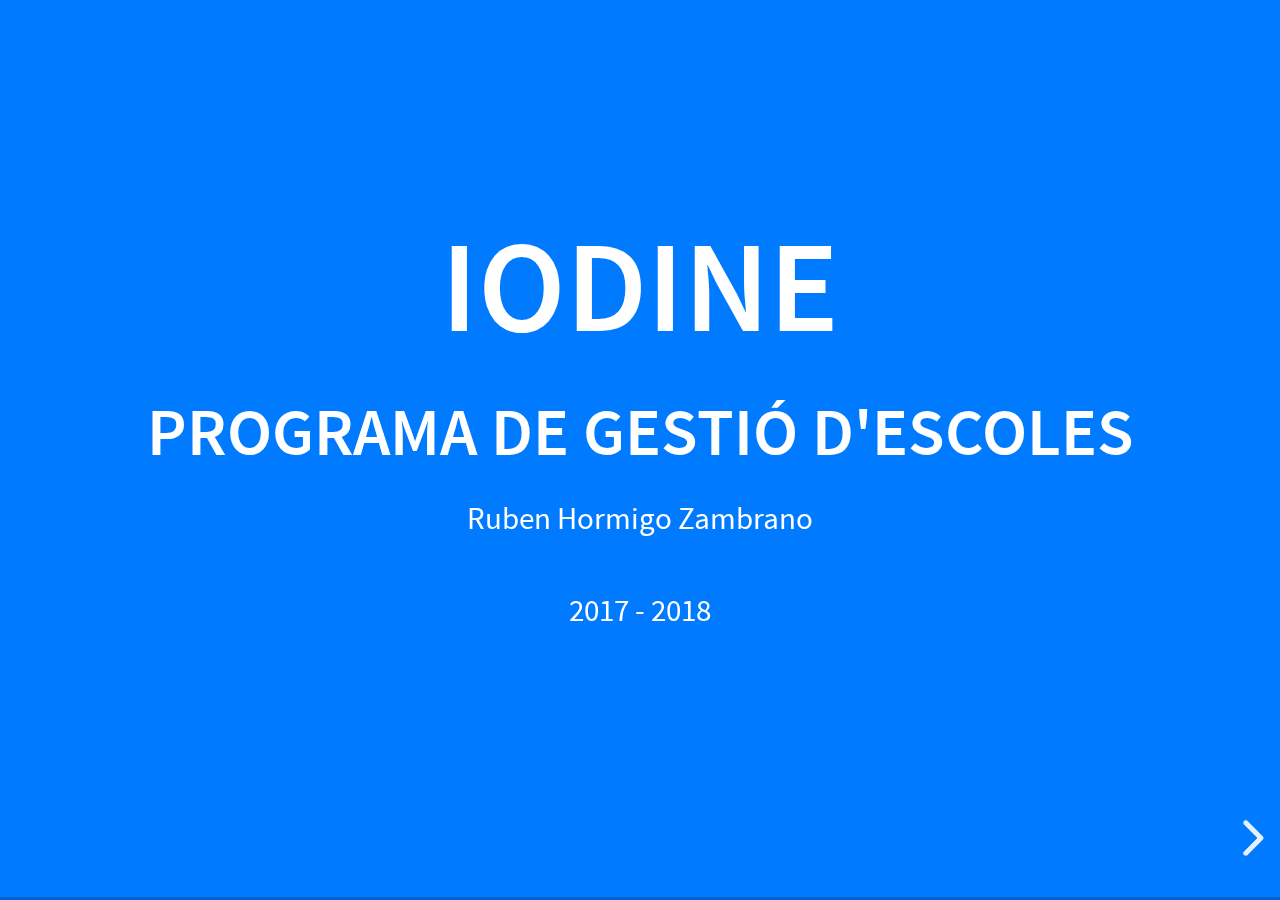
<file: index.html>
<!doctype html>
<html>
	<head>
		<meta charset="utf-8">
		<meta name="viewport" content="width=device-width, initial-scale=1.0, maximum-scale=1.0, user-scalable=no">

		<title>reveal.js</title>

		<link rel="stylesheet" href="css/reveal.css">
		<link rel="stylesheet" href="css/theme/black.css">

		<!-- Theme used for syntax highlighting of code -->
		<link rel="stylesheet" href="lib/css/zenburn.css">

		<!-- Printing and PDF exports -->
		<script>
			var link = document.createElement( 'link' );
			link.rel = 'stylesheet';
			link.type = 'text/css';
			link.href = window.location.search.match( /print-pdf/gi ) ? 'css/print/pdf.css' : 'css/print/paper.css';
			document.getElementsByTagName( 'head' )[0].appendChild( link );
		</script>
	</head>
	<body>
            <div class="reveal">
                <div class="slides">
                    <section data-background="#007bff">
                        <h1>Iodine</h1>
                        <h3>Programa de gestió d'escoles</h3>
                        <p>
                            <small>Ruben Hormigo Zambrano</small>
                        </p>
			<p>
                            <small>2017 - 2018</small>
                        </p>
                    </section>
                    <section>
                        <h3>Introducció</h3>
                        <h3>Llenguatges i eines</h3>
                        <h3>Iodine</h3>
                        <h3>Conclusions</h3>
                    </section>
                    <section>
                        <section>
                            <h3>Introducció</h3>
                            <p class="fragment">Problema</p>
                            <p class="fragment">Solució</p>
                        </section>
                        <section>
                            <h3>Objectius</h3>
                            <p>Apendre</p>
                            <p>Alertar</p>
                            <p>Modular</p>
                        </section>
                    </section>
                    <section>
                        <section>
                            <h3>Llenguatges i eines</h3>
                        </section>
                        <section data-background='#F4511E'>
                            <h4>HTML</h4>
                            <pre><code class="hljs" data-trim contenteditable>&lt;h1&gt;Text gran&lt;/h1&gt;
&lt;h6&gt;Text petit&lt;/h6&gt;
&lt;a href='https://google.es' target="_blank"&gt;Link&lt;/a&gt;</code></pre>
                            <div style='background-color: white; color: black; text-align: left; width: 90%; margin: 20px auto; padding: 20px; height: 50vh;'>
                                <h1 style='color: black;'>Text gran</h1>
                                <h6 style='color: black;'>Text petit</h6>
                                <a href='https://google.es' target="_blank">Link</a>
                            </div>
                        </section>
                        <section data-background="#1976D2">
                            <h6>CSS</h6>
                            <pre><code class="hljs" data-trim contenteditable>.text {
    color: white;
}</code></pre>
                            <button style='background-color: #3f3f3f;
    border: none;
    color: white;
    padding: 15px 32px;
    text-align: center;
    text-decoration: none;
    display: inline-block;
    font-size: 0.55em;
    font-family: monospace;
    line-height: 1.2em;
    width: 90%;
    margin: 20px;' onclick='document.getElementById("text-exemple-css").style.color = "black";'>Aplicar CSS</button>
                            <div style='background-color: white; text-align: left; width: 90%; margin: 20px auto; padding: 20px; height: 50vh;'>
                                <span id='text-exemple-css' style='transition: all 1s ease-in-out;'>Ara es veu correctament!</span>
                            </div>
                        </section>
                        <section data-background="#F9A825">
                            <h6>JS</h6>
                            <pre><code class="hljs" data-trim contenteditable>var nombres_primers = [];
var actual = 2;
while(actual < 30){
    var es = true;
    nombres_primers.forEach(function(nombre) {
        if(actual % nombre === 0) es = false;
    });
    if(es === true) nombres_primers.push(actual);
    actual++;
}</code></pre>
                            <button style='background-color: #3f3f3f;border: none;color: white;padding: 15px 32px;text-align: center;text-decoration: none;display: inline-block;font-size: 0.55em;font-family: monospace;line-height: 1.2em;width: 90%;margin: 20px;' onclick='
                                    var nombres_primers = [];
                                    var actual = 2;
                                    while(actual < 30){
                                        var es = true;
                                        nombres_primers.forEach(function(nombre) {
                                            if(actual % nombre === 0) es = false;
                                        });
                                        if(es === true) nombres_primers.push(actual);
                                        actual++;
                                        document.getElementById("resultat-exemple-js").innerHTML = "["+nombres_primers+"]";
                                    }
                                                                '>Executar</button>
                            <div style='background-color: white; text-align: left; width: 90%; margin: 20px auto; padding: 20px; height: 54px;'>
                                <span id='resultat-exemple-js'>[]</span>
                            </div>
                        </section>
                        <section>
                            <h3>Bootstrap</h3>
                            <h3>JQuery</h3>
                            <h3>Fontawesome</h3>
                            <h3>Firebase</h3>
                            <h3>Google PWA</h3>
                        </section>
                        <section>
                            <h3>NETBEANS IDE</h3>
                            <h3>WAMPServer</h3>
                        </section>
                    </section>
                    <section data-background="https://frigoris-817ba.firebaseapp.com/img/wallpaper_main.png">
                        <h3>IODINE</h3>
                        <a href='https://frigoris-817ba.firebaseapp.com/?' target="_blank" style='background-color: #004999;border: none;color: white;padding: 15px 32px;text-align: center;text-decoration: none;display: inline-block;font-size: 0.55em;line-height: 1.2em;width: 90%;margin: 20px;'>ACCEDIR</a>
                    </section>
                    <section>
                        <h3>CONCLUSIONS</h3>
			<p>Objectius</p>
			<p>Seguretat</p>
		        <p>Millores</p>
                    </section>
                </div>
            </div>
            
            

            <script src="lib/js/head.min.js"></script>
            <script src="js/reveal.js"></script>

            <script>
                    // More info about config & dependencies:
                    // - https://github.com/hakimel/reveal.js#configuration
                    // - https://github.com/hakimel/reveal.js#dependencies
                    Reveal.initialize({
                            dependencies: [
                                    { src: 'plugin/markdown/marked.js' },
                                    { src: 'plugin/markdown/markdown.js' },
                                    { src: 'plugin/notes/notes.js', async: true },
                                    { src: 'plugin/highlight/highlight.js', async: true, callback: function() { hljs.initHighlightingOnLoad(); } }
                            ]
                    });
            </script>
	</body>
</html>
</file>
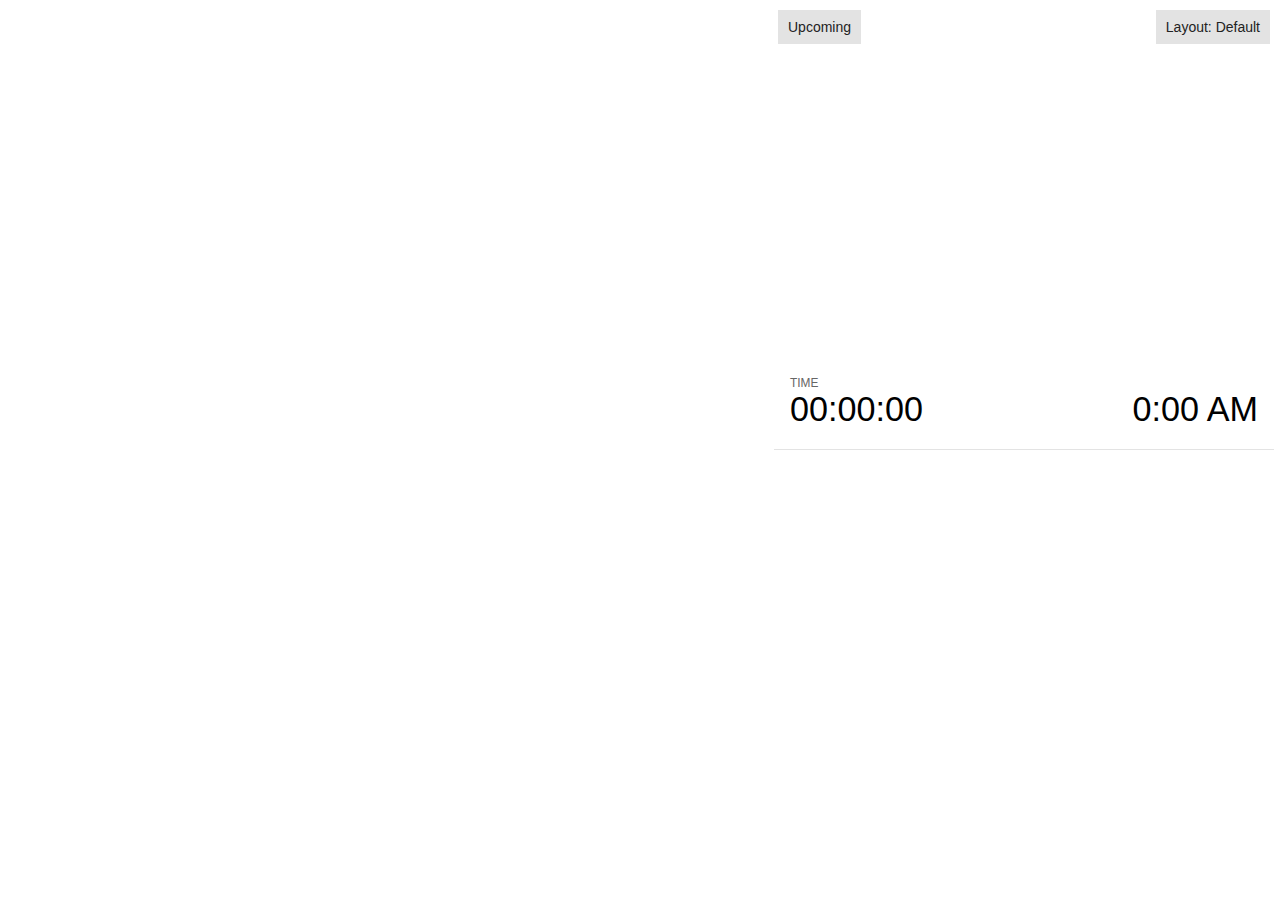
<file: plugin/notes/notes.html>
<!doctype html>
<html lang="en">
	<head>
		<meta charset="utf-8">

		<title>reveal.js - Slide Notes</title>

		<style>
			body {
				font-family: Helvetica;
				font-size: 18px;
			}

			#current-slide,
			#upcoming-slide,
			#speaker-controls {
				padding: 6px;
				box-sizing: border-box;
				-moz-box-sizing: border-box;
			}

			#current-slide iframe,
			#upcoming-slide iframe {
				width: 100%;
				height: 100%;
				border: 1px solid #ddd;
			}

			#current-slide .label,
			#upcoming-slide .label {
				position: absolute;
				top: 10px;
				left: 10px;
				z-index: 2;
			}

			.overlay-element {
				height: 34px;
				line-height: 34px;
				padding: 0 10px;
				text-shadow: none;
				background: rgba( 220, 220, 220, 0.8 );
				color: #222;
				font-size: 14px;
			}

			.overlay-element.interactive:hover {
				background: rgba( 220, 220, 220, 1 );
			}

			#current-slide {
				position: absolute;
				width: 60%;
				height: 100%;
				top: 0;
				left: 0;
				padding-right: 0;
			}

			#upcoming-slide {
				position: absolute;
				width: 40%;
				height: 40%;
				right: 0;
				top: 0;
			}

			/* Speaker controls */
			#speaker-controls {
				position: absolute;
				top: 40%;
				right: 0;
				width: 40%;
				height: 60%;
				overflow: auto;
				font-size: 18px;
			}

				.speaker-controls-time.hidden,
				.speaker-controls-notes.hidden {
					display: none;
				}

				.speaker-controls-time .label,
				.speaker-controls-pace .label,
				.speaker-controls-notes .label {
					text-transform: uppercase;
					font-weight: normal;
					font-size: 0.66em;
					color: #666;
					margin: 0;
				}

				.speaker-controls-time, .speaker-controls-pace {
					border-bottom: 1px solid rgba( 200, 200, 200, 0.5 );
					margin-bottom: 10px;
					padding: 10px 16px;
					padding-bottom: 20px;
					cursor: pointer;
				}

				.speaker-controls-time .reset-button {
					opacity: 0;
					float: right;
					color: #666;
					text-decoration: none;
				}
				.speaker-controls-time:hover .reset-button {
					opacity: 1;
				}

				.speaker-controls-time .timer,
				.speaker-controls-time .clock {
					width: 50%;
				}

				.speaker-controls-time .timer,
				.speaker-controls-time .clock,
				.speaker-controls-time .pacing .hours-value,
				.speaker-controls-time .pacing .minutes-value,
				.speaker-controls-time .pacing .seconds-value {
					font-size: 1.9em;
				}

				.speaker-controls-time .timer {
					float: left;
				}

				.speaker-controls-time .clock {
					float: right;
					text-align: right;
				}

				.speaker-controls-time span.mute {
					opacity: 0.3;
				}

				.speaker-controls-time .pacing-title {
					margin-top: 5px;
				}

				.speaker-controls-time .pacing.ahead {
					color: blue;
				}

				.speaker-controls-time .pacing.on-track {
					color: green;
				}

				.speaker-controls-time .pacing.behind {
					color: red;
				}

				.speaker-controls-notes {
					padding: 10px 16px;
				}

				.speaker-controls-notes .value {
					margin-top: 5px;
					line-height: 1.4;
					font-size: 1.2em;
				}

			/* Layout selector */
			#speaker-layout {
				position: absolute;
				top: 10px;
				right: 10px;
				color: #222;
				z-index: 10;
			}
				#speaker-layout select {
					position: absolute;
					width: 100%;
					height: 100%;
					top: 0;
					left: 0;
					border: 0;
					box-shadow: 0;
					cursor: pointer;
					opacity: 0;

					font-size: 1em;
					background-color: transparent;

					-moz-appearance: none;
					-webkit-appearance: none;
					-webkit-tap-highlight-color: rgba(0, 0, 0, 0);
				}

				#speaker-layout select:focus {
					outline: none;
					box-shadow: none;
				}

			.clear {
				clear: both;
			}

			/* Speaker layout: Wide */
			body[data-speaker-layout="wide"] #current-slide,
			body[data-speaker-layout="wide"] #upcoming-slide {
				width: 50%;
				height: 45%;
				padding: 6px;
			}

			body[data-speaker-layout="wide"] #current-slide {
				top: 0;
				left: 0;
			}

			body[data-speaker-layout="wide"] #upcoming-slide {
				top: 0;
				left: 50%;
			}

			body[data-speaker-layout="wide"] #speaker-controls {
				top: 45%;
				left: 0;
				width: 100%;
				height: 50%;
				font-size: 1.25em;
			}

			/* Speaker layout: Tall */
			body[data-speaker-layout="tall"] #current-slide,
			body[data-speaker-layout="tall"] #upcoming-slide {
				width: 45%;
				height: 50%;
				padding: 6px;
			}

			body[data-speaker-layout="tall"] #current-slide {
				top: 0;
				left: 0;
			}

			body[data-speaker-layout="tall"] #upcoming-slide {
				top: 50%;
				left: 0;
			}

			body[data-speaker-layout="tall"] #speaker-controls {
				padding-top: 40px;
				top: 0;
				left: 45%;
				width: 55%;
				height: 100%;
				font-size: 1.25em;
			}

			/* Speaker layout: Notes only */
			body[data-speaker-layout="notes-only"] #current-slide,
			body[data-speaker-layout="notes-only"] #upcoming-slide {
				display: none;
			}

			body[data-speaker-layout="notes-only"] #speaker-controls {
				padding-top: 40px;
				top: 0;
				left: 0;
				width: 100%;
				height: 100%;
				font-size: 1.25em;
			}

			@media screen and (max-width: 1080px) {
				body[data-speaker-layout="default"] #speaker-controls {
					font-size: 16px;
				}
			}

			@media screen and (max-width: 900px) {
				body[data-speaker-layout="default"] #speaker-controls {
					font-size: 14px;
				}
			}

			@media screen and (max-width: 800px) {
				body[data-speaker-layout="default"] #speaker-controls {
					font-size: 12px;
				}
			}

		</style>
	</head>

	<body>

		<div id="current-slide"></div>
		<div id="upcoming-slide"><span class="overlay-element label">Upcoming</span></div>
		<div id="speaker-controls">
			<div class="speaker-controls-time">
				<h4 class="label">Time <span class="reset-button">Click to Reset</span></h4>
				<div class="clock">
					<span class="clock-value">0:00 AM</span>
				</div>
				<div class="timer">
					<span class="hours-value">00</span><span class="minutes-value">:00</span><span class="seconds-value">:00</span>
				</div>
				<div class="clear"></div>

				<h4 class="label pacing-title" style="display: none">Pacing – Time to finish current slide</h4>
				<div class="pacing" style="display: none">
					<span class="hours-value">00</span><span class="minutes-value">:00</span><span class="seconds-value">:00</span>
				</div>
			</div>

			<div class="speaker-controls-notes hidden">
				<h4 class="label">Notes</h4>
				<div class="value"></div>
			</div>
		</div>
		<div id="speaker-layout" class="overlay-element interactive">
			<span class="speaker-layout-label"></span>
			<select class="speaker-layout-dropdown"></select>
		</div>

		<script src="../../plugin/markdown/marked.js"></script>
		<script>

			(function() {

				var notes,
					notesValue,
					currentState,
					currentSlide,
					upcomingSlide,
					layoutLabel,
					layoutDropdown,
					connected = false;

				var SPEAKER_LAYOUTS = {
					'default': 'Default',
					'wide': 'Wide',
					'tall': 'Tall',
					'notes-only': 'Notes only'
				};

				setupLayout();

				window.addEventListener( 'message', function( event ) {

					var data = JSON.parse( event.data );

					// The overview mode is only useful to the reveal.js instance
					// where navigation occurs so we don't sync it
					if( data.state ) delete data.state.overview;

					// Messages sent by the notes plugin inside of the main window
					if( data && data.namespace === 'reveal-notes' ) {
						if( data.type === 'connect' ) {
							handleConnectMessage( data );
						}
						else if( data.type === 'state' ) {
							handleStateMessage( data );
						}
					}
					// Messages sent by the reveal.js inside of the current slide preview
					else if( data && data.namespace === 'reveal' ) {
						if( /ready/.test( data.eventName ) ) {
							// Send a message back to notify that the handshake is complete
							window.opener.postMessage( JSON.stringify({ namespace: 'reveal-notes', type: 'connected'} ), '*' );
						}
						else if( /slidechanged|fragmentshown|fragmenthidden|paused|resumed/.test( data.eventName ) && currentState !== JSON.stringify( data.state ) ) {

							window.opener.postMessage( JSON.stringify({ method: 'setState', args: [ data.state ]} ), '*' );

						}
					}

				} );

				/**
				 * Called when the main window is trying to establish a
				 * connection.
				 */
				function handleConnectMessage( data ) {

					if( connected === false ) {
						connected = true;

						setupIframes( data );
						setupKeyboard();
						setupNotes();
						setupTimer();
					}

				}

				/**
				 * Called when the main window sends an updated state.
				 */
				function handleStateMessage( data ) {

					// Store the most recently set state to avoid circular loops
					// applying the same state
					currentState = JSON.stringify( data.state );

					// No need for updating the notes in case of fragment changes
					if ( data.notes ) {
						notes.classList.remove( 'hidden' );
						notesValue.style.whiteSpace = data.whitespace;
						if( data.markdown ) {
							notesValue.innerHTML = marked( data.notes );
						}
						else {
							notesValue.innerHTML = data.notes;
						}
					}
					else {
						notes.classList.add( 'hidden' );
					}

					// Update the note slides
					currentSlide.contentWindow.postMessage( JSON.stringify({ method: 'setState', args: [ data.state ] }), '*' );
					upcomingSlide.contentWindow.postMessage( JSON.stringify({ method: 'setState', args: [ data.state ] }), '*' );
					upcomingSlide.contentWindow.postMessage( JSON.stringify({ method: 'next' }), '*' );

				}

				// Limit to max one state update per X ms
				handleStateMessage = debounce( handleStateMessage, 200 );

				/**
				 * Forward keyboard events to the current slide window.
				 * This enables keyboard events to work even if focus
				 * isn't set on the current slide iframe.
				 */
				function setupKeyboard() {

					document.addEventListener( 'keydown', function( event ) {
						currentSlide.contentWindow.postMessage( JSON.stringify({ method: 'triggerKey', args: [ event.keyCode ] }), '*' );
					} );

				}

				/**
				 * Creates the preview iframes.
				 */
				function setupIframes( data ) {

					var params = [
						'receiver',
						'progress=false',
						'history=false',
						'transition=none',
						'autoSlide=0',
						'backgroundTransition=none'
					].join( '&' );

					var urlSeparator = /\?/.test(data.url) ? '&' : '?';
					var hash = '#/' + data.state.indexh + '/' + data.state.indexv;
					var currentURL = data.url + urlSeparator + params + '&postMessageEvents=true' + hash;
					var upcomingURL = data.url + urlSeparator + params + '&controls=false' + hash;

					currentSlide = document.createElement( 'iframe' );
					currentSlide.setAttribute( 'width', 1280 );
					currentSlide.setAttribute( 'height', 1024 );
					currentSlide.setAttribute( 'src', currentURL );
					document.querySelector( '#current-slide' ).appendChild( currentSlide );

					upcomingSlide = document.createElement( 'iframe' );
					upcomingSlide.setAttribute( 'width', 640 );
					upcomingSlide.setAttribute( 'height', 512 );
					upcomingSlide.setAttribute( 'src', upcomingURL );
					document.querySelector( '#upcoming-slide' ).appendChild( upcomingSlide );

				}

				/**
				 * Setup the notes UI.
				 */
				function setupNotes() {

					notes = document.querySelector( '.speaker-controls-notes' );
					notesValue = document.querySelector( '.speaker-controls-notes .value' );

				}

				function getTimings() {

					var slides = Reveal.getSlides();
					var defaultTiming = Reveal.getConfig().defaultTiming;
					if (defaultTiming == null) {
						return null;
					}
					var timings = [];
					for ( var i in slides ) {
						var slide = slides[i];
						var timing = defaultTiming;
						if( slide.hasAttribute( 'data-timing' )) {
							var t = slide.getAttribute( 'data-timing' );
							timing = parseInt(t);
							if( isNaN(timing) ) {
								console.warn("Could not parse timing '" + t + "' of slide " + i + "; using default of " + defaultTiming);
								timing = defaultTiming;
							}
						}
						timings.push(timing);
					}
					return timings;

				}

				/**
				 * Return the number of seconds allocated for presenting
				 * all slides up to and including this one.
				 */
				function getTimeAllocated(timings) {

					var slides = Reveal.getSlides();
					var allocated = 0;
					var currentSlide = Reveal.getSlidePastCount();
					for (var i in slides.slice(0, currentSlide + 1)) {
						allocated += timings[i];
					}
					return allocated;

				}

				/**
				 * Create the timer and clock and start updating them
				 * at an interval.
				 */
				function setupTimer() {

					var start = new Date(),
					timeEl = document.querySelector( '.speaker-controls-time' ),
					clockEl = timeEl.querySelector( '.clock-value' ),
					hoursEl = timeEl.querySelector( '.hours-value' ),
					minutesEl = timeEl.querySelector( '.minutes-value' ),
					secondsEl = timeEl.querySelector( '.seconds-value' ),
					pacingTitleEl = timeEl.querySelector( '.pacing-title' ),
					pacingEl = timeEl.querySelector( '.pacing' ),
					pacingHoursEl = pacingEl.querySelector( '.hours-value' ),
					pacingMinutesEl = pacingEl.querySelector( '.minutes-value' ),
					pacingSecondsEl = pacingEl.querySelector( '.seconds-value' );

					var timings = getTimings();
					if (timings !== null) {
						pacingTitleEl.style.removeProperty('display');
						pacingEl.style.removeProperty('display');
					}

					function _displayTime( hrEl, minEl, secEl, time) {

						var sign = Math.sign(time) == -1 ? "-" : "";
						time = Math.abs(Math.round(time / 1000));
						var seconds = time % 60;
						var minutes = Math.floor( time / 60 ) % 60 ;
						var hours = Math.floor( time / ( 60 * 60 )) ;
						hrEl.innerHTML = sign + zeroPadInteger( hours );
						if (hours == 0) {
							hrEl.classList.add( 'mute' );
						}
						else {
							hrEl.classList.remove( 'mute' );
						}
						minEl.innerHTML = ':' + zeroPadInteger( minutes );
						if (hours == 0 && minutes == 0) {
							minEl.classList.add( 'mute' );
						}
						else {
							minEl.classList.remove( 'mute' );
						}
						secEl.innerHTML = ':' + zeroPadInteger( seconds );
					}

					function _updateTimer() {

						var diff, hours, minutes, seconds,
						now = new Date();

						diff = now.getTime() - start.getTime();

						clockEl.innerHTML = now.toLocaleTimeString( 'en-US', { hour12: true, hour: '2-digit', minute:'2-digit' } );
						_displayTime( hoursEl, minutesEl, secondsEl, diff );
						if (timings !== null) {
							_updatePacing(diff);
						}

					}

					function _updatePacing(diff) {

						var slideEndTiming = getTimeAllocated(timings) * 1000;
						var currentSlide = Reveal.getSlidePastCount();
						var currentSlideTiming = timings[currentSlide] * 1000;
						var timeLeftCurrentSlide = slideEndTiming - diff;
						if (timeLeftCurrentSlide < 0) {
							pacingEl.className = 'pacing behind';
						}
						else if (timeLeftCurrentSlide < currentSlideTiming) {
							pacingEl.className = 'pacing on-track';
						}
						else {
							pacingEl.className = 'pacing ahead';
						}
						_displayTime( pacingHoursEl, pacingMinutesEl, pacingSecondsEl, timeLeftCurrentSlide );

					}

					// Update once directly
					_updateTimer();

					// Then update every second
					setInterval( _updateTimer, 1000 );

					function _resetTimer() {

						if (timings == null) {
							start = new Date();
						}
						else {
							// Reset timer to beginning of current slide
							var slideEndTiming = getTimeAllocated(timings) * 1000;
							var currentSlide = Reveal.getSlidePastCount();
							var currentSlideTiming = timings[currentSlide] * 1000;
							var previousSlidesTiming = slideEndTiming - currentSlideTiming;
							var now = new Date();
							start = new Date(now.getTime() - previousSlidesTiming);
						}
						_updateTimer();

					}

					timeEl.addEventListener( 'click', function() {
						_resetTimer();
						return false;
					} );

				}

				/**
				 * Sets up the speaker view layout and layout selector.
				 */
				function setupLayout() {

					layoutDropdown = document.querySelector( '.speaker-layout-dropdown' );
					layoutLabel = document.querySelector( '.speaker-layout-label' );

					// Render the list of available layouts
					for( var id in SPEAKER_LAYOUTS ) {
						var option = document.createElement( 'option' );
						option.setAttribute( 'value', id );
						option.textContent = SPEAKER_LAYOUTS[ id ];
						layoutDropdown.appendChild( option );
					}

					// Monitor the dropdown for changes
					layoutDropdown.addEventListener( 'change', function( event ) {

						setLayout( layoutDropdown.value );

					}, false );

					// Restore any currently persisted layout
					setLayout( getLayout() );

				}

				/**
				 * Sets a new speaker view layout. The layout is persisted
				 * in local storage.
				 */
				function setLayout( value ) {

					var title = SPEAKER_LAYOUTS[ value ];

					layoutLabel.innerHTML = 'Layout' + ( title ? ( ': ' + title ) : '' );
					layoutDropdown.value = value;

					document.body.setAttribute( 'data-speaker-layout', value );

					// Persist locally
					if( supportsLocalStorage() ) {
						window.localStorage.setItem( 'reveal-speaker-layout', value );
					}

				}

				/**
				 * Returns the ID of the most recently set speaker layout
				 * or our default layout if none has been set.
				 */
				function getLayout() {

					if( supportsLocalStorage() ) {
						var layout = window.localStorage.getItem( 'reveal-speaker-layout' );
						if( layout ) {
							return layout;
						}
					}

					// Default to the first record in the layouts hash
					for( var id in SPEAKER_LAYOUTS ) {
						return id;
					}

				}

				function supportsLocalStorage() {

					try {
						localStorage.setItem('test', 'test');
						localStorage.removeItem('test');
						return true;
					}
					catch( e ) {
						return false;
					}

				}

				function zeroPadInteger( num ) {

					var str = '00' + parseInt( num );
					return str.substring( str.length - 2 );

				}

				/**
				 * Limits the frequency at which a function can be called.
				 */
				function debounce( fn, ms ) {

					var lastTime = 0,
						timeout;

					return function() {

						var args = arguments;
						var context = this;

						clearTimeout( timeout );

						var timeSinceLastCall = Date.now() - lastTime;
						if( timeSinceLastCall > ms ) {
							fn.apply( context, args );
							lastTime = Date.now();
						}
						else {
							timeout = setTimeout( function() {
								fn.apply( context, args );
								lastTime = Date.now();
							}, ms - timeSinceLastCall );
						}

					}

				}

			})();

		</script>
	</body>
</html>
</file>
<file: css/theme/black.css>
/**
 * Black theme for reveal.js. This is the opposite of the 'white' theme.
 *
 * By Hakim El Hattab, http://hakim.se
 */
@import url(../../lib/font/source-sans-pro/source-sans-pro.css);
section.has-light-background, section.has-light-background h1, section.has-light-background h2, section.has-light-background h3, section.has-light-background h4, section.has-light-background h5, section.has-light-background h6 {
  color: #222; }

/*********************************************
 * GLOBAL STYLES
 *********************************************/
body {
  background: #222;
  background-color: #222; }

.reveal {
  font-family: "Source Sans Pro", Helvetica, sans-serif;
  font-size: 42px;
  font-weight: normal;
  color: #fff; }

::selection {
  color: #fff;
  background: #bee4fd;
  text-shadow: none; }

::-moz-selection {
  color: #fff;
  background: #bee4fd;
  text-shadow: none; }

.reveal .slides > section,
.reveal .slides > section > section {
  line-height: 1.3;
  font-weight: inherit; }

/*********************************************
 * HEADERS
 *********************************************/
.reveal h1,
.reveal h2,
.reveal h3,
.reveal h4,
.reveal h5,
.reveal h6 {
  margin: 0 0 20px 0;
  color: #fff;
  font-family: "Source Sans Pro", Helvetica, sans-serif;
  font-weight: 600;
  line-height: 1.2;
  letter-spacing: normal;
  text-transform: uppercase;
  text-shadow: none;
  word-wrap: break-word; }

.reveal h1 {
  font-size: 2.5em; }

.reveal h2 {
  font-size: 1.6em; }

.reveal h3 {
  font-size: 1.3em; }

.reveal h4 {
  font-size: 1em; }

.reveal h1 {
  text-shadow: none; }

/*********************************************
 * OTHER
 *********************************************/
.reveal p {
  margin: 20px 0;
  line-height: 1.3; }

/* Ensure certain elements are never larger than the slide itself */
.reveal img,
.reveal video,
.reveal iframe {
  max-width: 95%;
  max-height: 95%; }

.reveal strong,
.reveal b {
  font-weight: bold; }

.reveal em {
  font-style: italic; }

.reveal ol,
.reveal dl,
.reveal ul {
  display: inline-block;
  text-align: left;
  margin: 0 0 0 1em; }

.reveal ol {
  list-style-type: decimal; }

.reveal ul {
  list-style-type: disc; }

.reveal ul ul {
  list-style-type: square; }

.reveal ul ul ul {
  list-style-type: circle; }

.reveal ul ul,
.reveal ul ol,
.reveal ol ol,
.reveal ol ul {
  display: block;
  margin-left: 40px; }

.reveal dt {
  font-weight: bold; }

.reveal dd {
  margin-left: 40px; }

.reveal blockquote {
  display: block;
  position: relative;
  width: 70%;
  margin: 20px auto;
  padding: 5px;
  font-style: italic;
  background: rgba(255, 255, 255, 0.05);
  box-shadow: 0px 0px 2px rgba(0, 0, 0, 0.2); }

.reveal blockquote p:first-child,
.reveal blockquote p:last-child {
  display: inline-block; }

.reveal q {
  font-style: italic; }

.reveal pre {
  display: block;
  position: relative;
  width: 90%;
  margin: 20px auto;
  text-align: left;
  font-size: 0.55em;
  font-family: monospace;
  line-height: 1.2em;
  word-wrap: break-word;
  box-shadow: 0px 0px 6px rgba(0, 0, 0, 0.3); }

.reveal code {
  font-family: monospace;
  text-transform: none; }

.reveal pre code {
  display: block;
  padding: 5px;
  overflow: auto;
  max-height: 400px;
  word-wrap: normal; }

.reveal table {
  margin: auto;
  border-collapse: collapse;
  border-spacing: 0; }

.reveal table th {
  font-weight: bold; }

.reveal table th,
.reveal table td {
  text-align: left;
  padding: 0.2em 0.5em 0.2em 0.5em;
  border-bottom: 1px solid; }

.reveal table th[align="center"],
.reveal table td[align="center"] {
  text-align: center; }

.reveal table th[align="right"],
.reveal table td[align="right"] {
  text-align: right; }

.reveal table tbody tr:last-child th,
.reveal table tbody tr:last-child td {
  border-bottom: none; }

.reveal sup {
  vertical-align: super; }

.reveal sub {
  vertical-align: sub; }

.reveal small {
  display: inline-block;
  font-size: 0.6em;
  line-height: 1.2em;
  vertical-align: top; }

.reveal small * {
  vertical-align: top; }

/*********************************************
 * LINKS
 *********************************************/
.reveal a {
  color: #42affa;
  text-decoration: none;
  -webkit-transition: color .15s ease;
  -moz-transition: color .15s ease;
  transition: color .15s ease; }

.reveal a:hover {
  color: #8dcffc;
  text-shadow: none;
  border: none; }

.reveal .roll span:after {
  color: #fff;
  background: #068de9; }

/*********************************************
 * IMAGES
 *********************************************/
.reveal section img {
  margin: 15px 0px;
  background: rgba(255, 255, 255, 0.12);
  border: 4px solid #fff;
  box-shadow: 0 0 10px rgba(0, 0, 0, 0.15); }

.reveal section img.plain {
  border: 0;
  box-shadow: none; }

.reveal a img {
  -webkit-transition: all .15s linear;
  -moz-transition: all .15s linear;
  transition: all .15s linear; }

.reveal a:hover img {
  background: rgba(255, 255, 255, 0.2);
  border-color: #42affa;
  box-shadow: 0 0 20px rgba(0, 0, 0, 0.55); }

/*********************************************
 * NAVIGATION CONTROLS
 *********************************************/
.reveal .controls {
  color: #42affa; }

/*********************************************
 * PROGRESS BAR
 *********************************************/
.reveal .progress {
  background: rgba(0, 0, 0, 0.2);
  color: #42affa; }

.reveal .progress span {
  -webkit-transition: width 800ms cubic-bezier(0.26, 0.86, 0.44, 0.985);
  -moz-transition: width 800ms cubic-bezier(0.26, 0.86, 0.44, 0.985);
  transition: width 800ms cubic-bezier(0.26, 0.86, 0.44, 0.985); }
</file>
<file: lib/css/zenburn.css>
/*

Zenburn style from voldmar.ru (c) Vladimir Epifanov <voldmar@voldmar.ru>
based on dark.css by Ivan Sagalaev

*/

.hljs {
  display: block;
  overflow-x: auto;
  padding: 0.5em;
  background: #3f3f3f;
  color: #dcdcdc;
}

.hljs-keyword,
.hljs-selector-tag,
.hljs-tag {
  color: #e3ceab;
}

.hljs-template-tag {
  color: #dcdcdc;
}

.hljs-number {
  color: #8cd0d3;
}

.hljs-variable,
.hljs-template-variable,
.hljs-attribute {
  color: #efdcbc;
}

.hljs-literal {
  color: #efefaf;
}

.hljs-subst {
  color: #8f8f8f;
}

.hljs-title,
.hljs-name,
.hljs-selector-id,
.hljs-selector-class,
.hljs-section,
.hljs-type {
  color: #efef8f;
}

.hljs-symbol,
.hljs-bullet,
.hljs-link {
  color: #dca3a3;
}

.hljs-deletion,
.hljs-string,
.hljs-built_in,
.hljs-builtin-name {
  color: #cc9393;
}

.hljs-addition,
.hljs-comment,
.hljs-quote,
.hljs-meta {
  color: #7f9f7f;
}


.hljs-emphasis {
  font-style: italic;
}

.hljs-strong {
  font-weight: bold;
}
</file>
